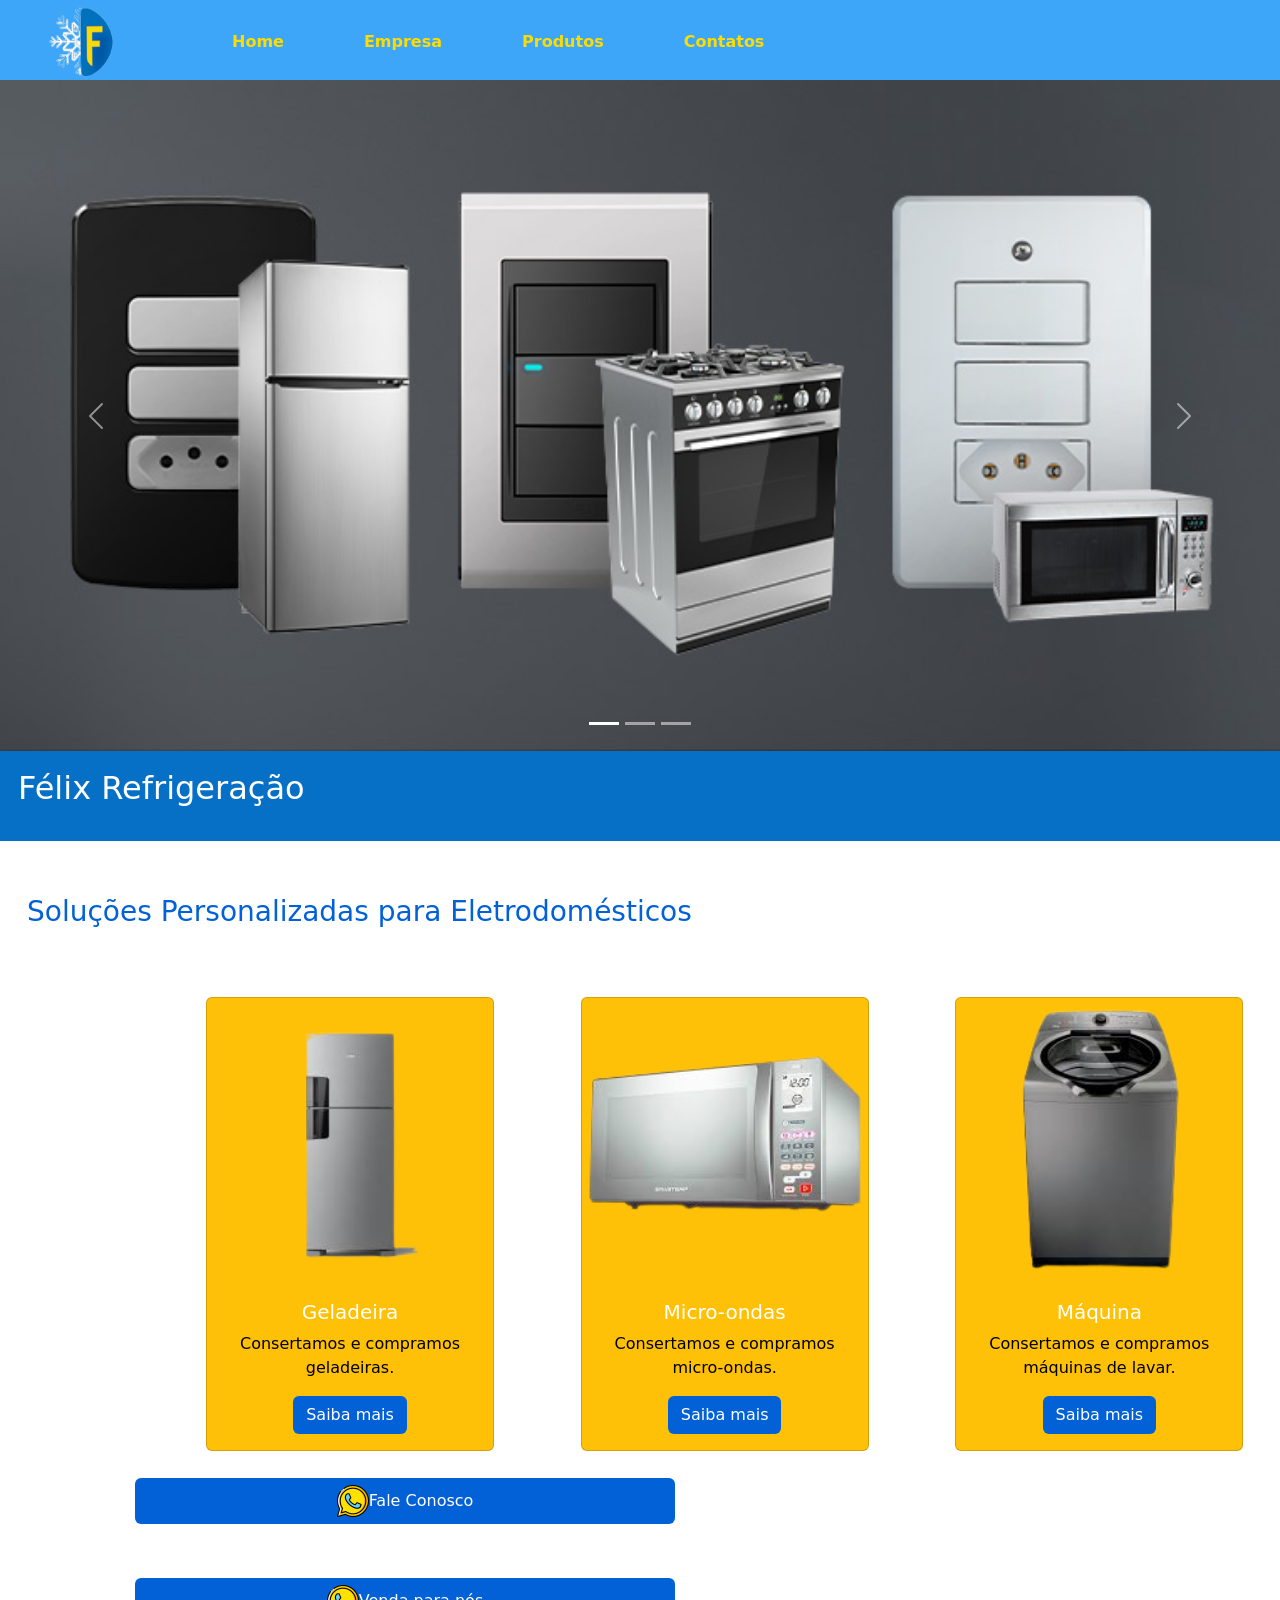
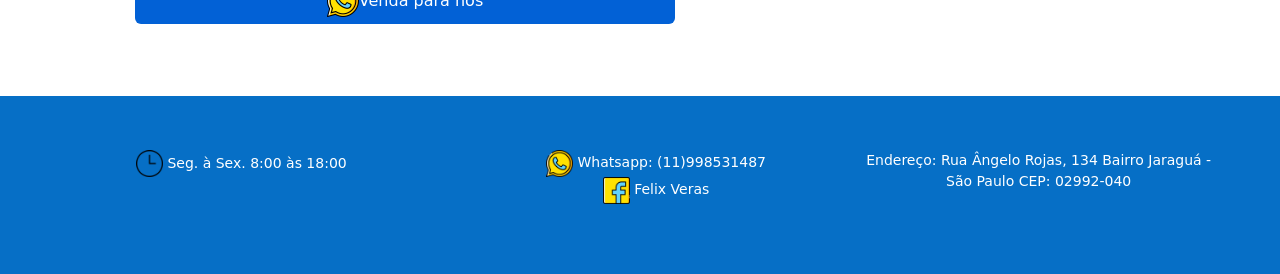
<file: HTML/index.html>
<!DOCTYPE html>
<html lang="pt-br">

<head>
    <meta charset="UTF-8">
    <meta http-equiv="X-UA-Compatible" content="IE=edge">
    <meta name="viewport" content="width=device-width, initial-scale=1.0">
    <title>Félix - Refrigeração</title>
    <!--Icone no titulo da guia da página-->
    <link rel="shortcut icon" href="/img/ApenasOLogo.png" type="image/x-icon">
    <!--Fim do icone no titulo da guia da página-->
    <!-- CSS only -->
    <link href="https://cdn.jsdelivr.net/npm/bootstrap@5.2.3/dist/css/bootstrap.min.css" rel="stylesheet"
        integrity="sha384-rbsA2VBKQhggwzxH7pPCaAqO46MgnOM80zW1RWuH61DGLwZJEdK2Kadq2F9CUG65" crossorigin="anonymous">
    <link rel="stylesheet" href="/CSS/estilo.css">
</head>

<body>
    <header>
        <nav>
            <a href="index.html"><img src="/img/ApenasOLogo.png" alt="Logo"></a>
            <ul>
                <li><a href="index.html">Home</a></li>
                <li><a href="empresa.html">Empresa</a></li>
                <li><a href="produtos.html">Produtos</a></li>
                <li><a href="contatos.html">Contatos</a></li>
            </ul>
        </nav>

    </header>
    <main>
        <section>
            <!-- Carousel -->
            <div id="demo" class="carousel slide" data-bs-ride="carousel">
                <!-- Indicators/dots -->
                <div class="carousel-indicators">
                    <button type="button" data-bs-target="#demo" data-bs-slide-to="0" class="active"></button>
                    <button type="button" data-bs-target="#demo" data-bs-slide-to="1"></button>
                    <button type="button" data-bs-target="#demo" data-bs-slide-to="2"></button>
                </div>
                <!-- The slideshow/carousel -->
                <div class="carousel-inner">
                    <div class="carousel-item active">
                        <img src="/img/eletros.jpg" alt="Eletrodomésticos" class="d-block w-100">
                    </div>
                    <div class="carousel-item">
                        <img src="/img/eletros.jpg" alt="Eletrodomésticos" class="d-block w-100">
                    </div>
                    <div class="carousel-item">
                        <img src="/img/eletros.jpg" alt="Eletrodomésticos" class="d-block w-100">
                    </div>
                </div>
                <!-- Left and right controls/icons -->
                <button class="carousel-control-prev" type="button" data-bs-target="#demo" data-bs-slide="prev">
                    <span class="carousel-control-prev-icon"></span>
                </button>
                <button class="carousel-control-next" type="button" data-bs-target="#demo" data-bs-slide="next">
                    <span class="carousel-control-next-icon"></span>
                </button>
            </div>
            <h2 class="subtitulo">Félix Refrigeração</h2>
        </section>
        <section>
            <h3 class="sub_titulo">Soluções Personalizadas para Eletrodomésticos</h3>
        </section>
        <section class="navega_menu container card_prod">
            <div class="row">
                <div class="row row-cols-1 row-cols-md-3 g-3">
                    <div class="col">
                        <div class="card bg-warning">
                            <img src="/img/geladeira.png" class="card-img-top" alt="Geladeira">
                            <div class="card-body">
                                <h5 class="card-title">Geladeira</h5>
                                <p class="card-text">Consertamos e compramos geladeiras.</p>
                                <a href="produtos.html" class="btn">Saiba mais</a>
                            </div>
                        </div>
                    </div>

                    <div class="col">
                        <div class="card bg-warning">
                            <img src="/img/micro-ondas.png" class="card-img-top" alt="Micro-ondas">
                            <div class="card-body">
                                <h5 class="card-title">Micro-ondas</h5>
                                <p class="card-text">Consertamos e compramos micro-ondas.</p>
                                <a href="produtos.html" class="btn">Saiba mais</a>
                            </div>
                        </div>
                    </div>
                    <div class="col">
                        <div class="card bg-warning">
                            <img src="/img/maquina.png" class="card-img-top" alt="Máquina">
                            <div class="card-body">
                                <h5 class="card-title">Máquina</h5>
                                <p class="card-text">Consertamos e compramos máquinas de lavar.</p>
                                <a href="produtos.html" class="btn">Saiba mais</a>
                            </div>
                        </div>
                    </div>
                </div>
            </div>
        </section>
        <section>
            <button type="button" class="btn btn-contato" data-bs-toggle="button"><img class="btnLogoWhats" src="/img/whatsapp.png" alt="Logo Whatsapp"><a href="contatos.html">Fale Conosco</a></button>
            <button type="button" class="btn btn-contato" data-bs-toggle="button"><img class="btnLogoWhats" src="/img/whatsapp.png" alt="Logo Whatsapp"><a href="contatos.html">Venda para nós</a></button>
        </section>
    </main>

    <footer class="rodape navega_menu sub">
        <small>
            <section class="row">
                <div class="col">
                    <p><img class="img_rodape" src="/img/relogio.png" alt="Horario"> Seg. à Sex. 8:00 às 18:00</p>
                </div>
                <div class="col">
                    <ul class="lista_rodape">
                        <li><a class="link_rodape" href="https://web.whatsapp.com/send?phone=5511998531487"><img
                                    class="img_rodape" src="/img/whatsapp.png" alt="Whatsapp"> Whatsapp:
                                (11)998531487</a></li>
                        <li><a class="link_rodape" href="https://www.facebook.com/felix.veras.587"><img
                                    class="img_rodape" src="/img/facebook.png" alt="Facebook"> Felix Veras</a></li>
                    </ul>
                </div>
                <div class="col">
                    <p>Endereço: Rua Ângelo Rojas, 134 Bairro Jaraguá - São Paulo CEP: 02992-040</p>
                </div>
            </section>
        </small>
    </footer>
    <!-- JavaScript Bundle with Popper -->
    <script src="https://cdn.jsdelivr.net/npm/bootstrap@5.2.3/dist/js/bootstrap.bundle.min.js"
        integrity="sha384-kenU1KFdBIe4zVF0s0G1M5b4hcpxyD9F7jL+jjXkk+Q2h455rYXK/7HAuoJl+0I4"
        crossorigin="anonymous"></script>
</body>
</html>
</file>
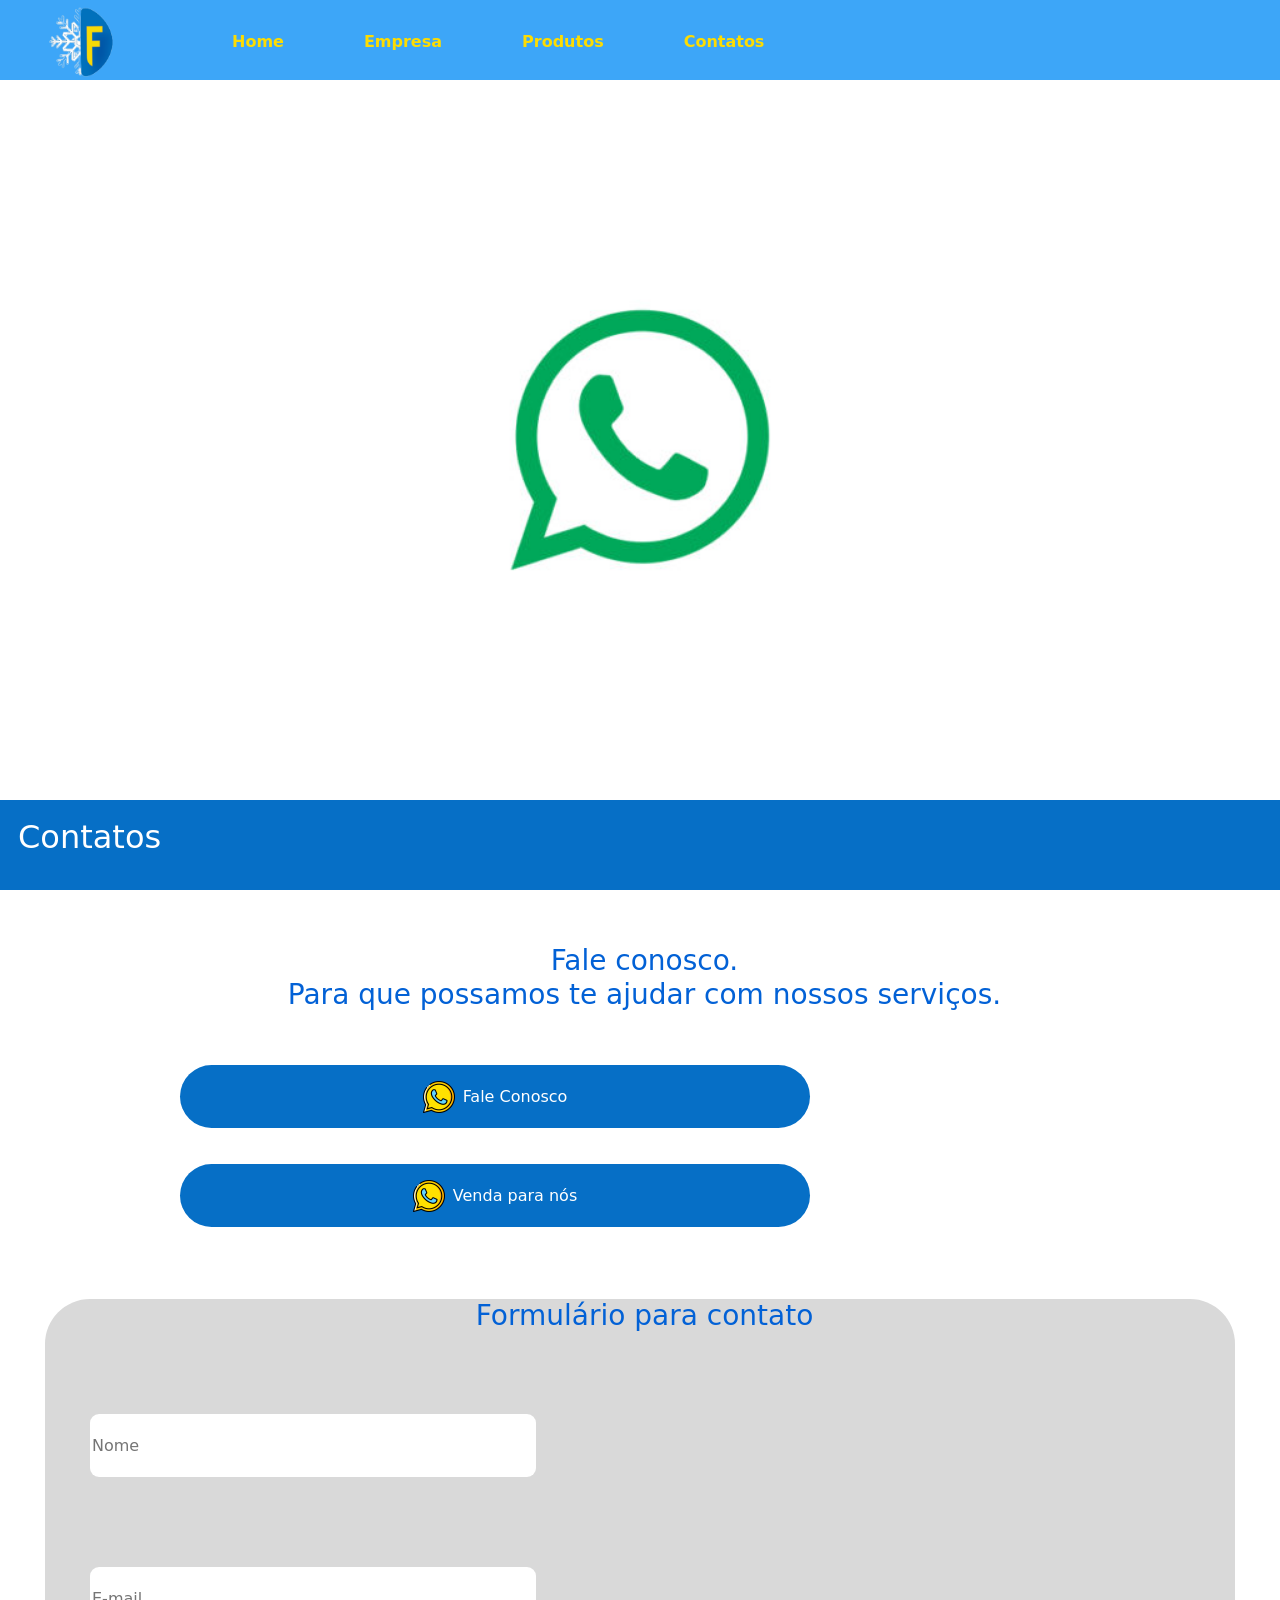
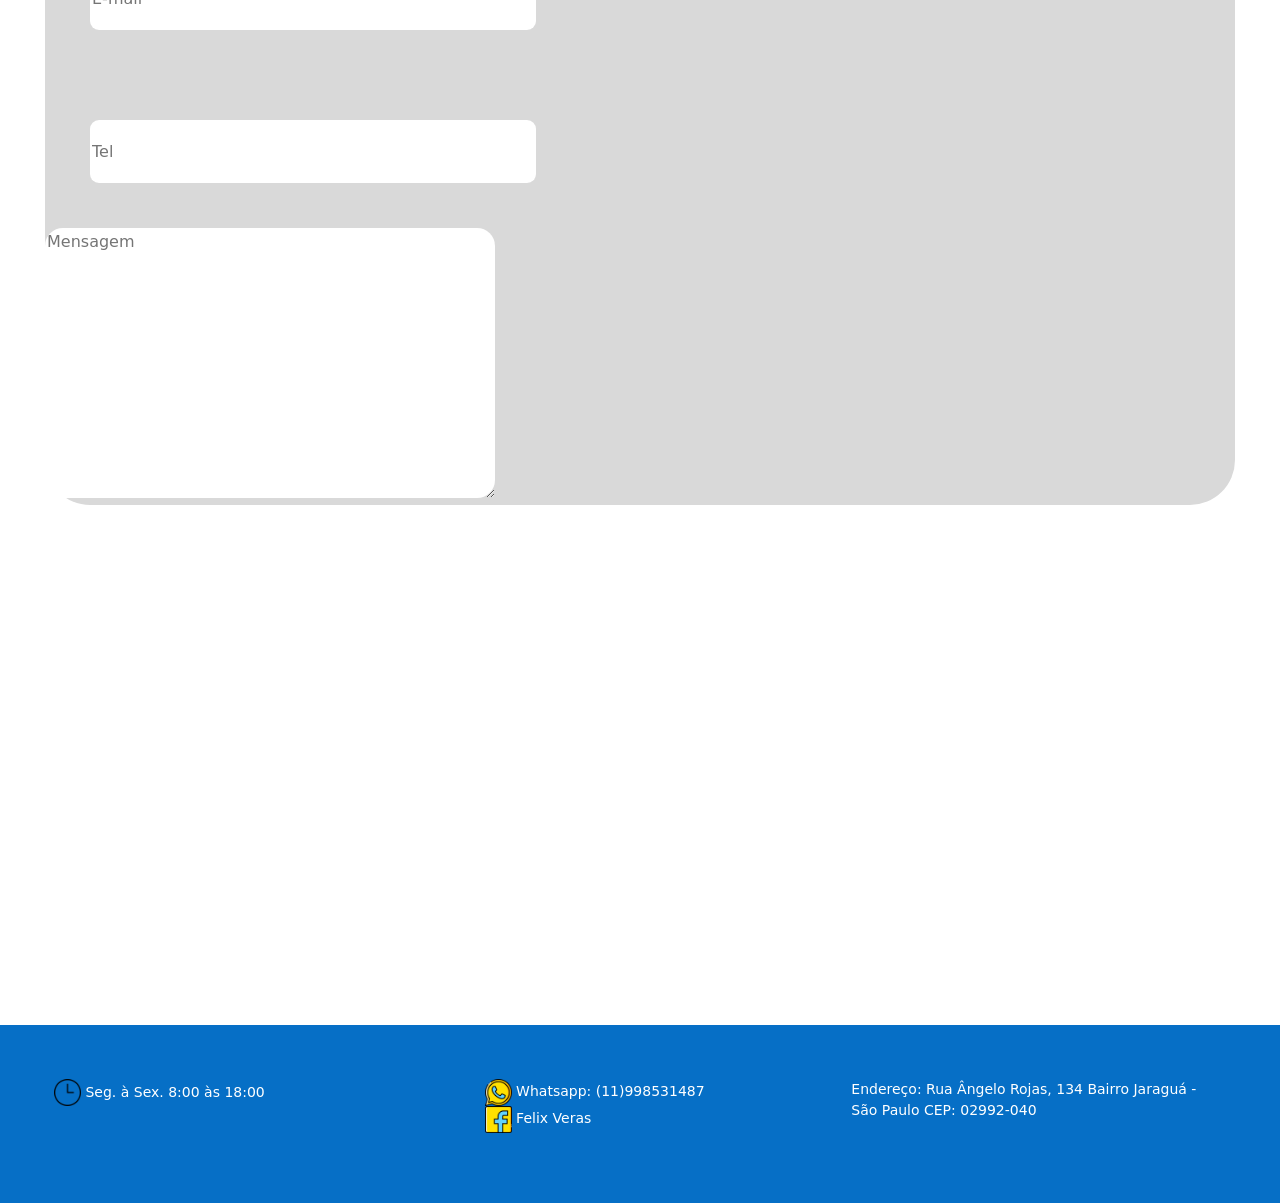
<file: HTML/contatos.html>
<!DOCTYPE html>
<html lang="pt-br">
    <head>
        <meta charset="UTF-8">
        <meta http-equiv="X-UA-Compatible" content="IE=edge">
        <meta name="viewport" content="width=device-width, initial-scale=1.0">
        <title> Contatos - Félix Refrigeração</title>
        <!--Icone no titulo da guia da página-->
        <link rel="shortcut icon" href="/img/ApenasOLogo.png" type="image/x-icon">
        <!--Fim do icone no titulo da guia da página-->
        <!-- CSS only -->
        <link href="https://cdn.jsdelivr.net/npm/bootstrap@5.2.3/dist/css/bootstrap.min.css" rel="stylesheet"
            integrity="sha384-rbsA2VBKQhggwzxH7pPCaAqO46MgnOM80zW1RWuH61DGLwZJEdK2Kadq2F9CUG65" crossorigin="anonymous">
        <link rel="stylesheet" href="/CSS/contatos.css">
    </head>
    <body>
        <header>
            <nav>
                <a href="index.html"><img src="/img/ApenasOLogo.png" alt="Logo"></a>
                <ul>
                    <li><a href="index.html">Home</a></li>
                    <li><a href="empresa.html">Empresa</a></li>
                    <li><a href="produtos.html">Produtos</a></li>
                    <li><a href="contatos.html">Contatos</a></li>
                </ul>
            </nav>
        </header>
        <main>
            <section>
                <!-- Carousel -->
                <div id="demo" class="carousel slide" data-bs-ride="carousel">
                    <!-- Indicators/dots -->
                    <div class="carousel-indicators">
                        <button type="button" data-bs-target="#demo" data-bs-slide-to="0" class="active"></button>
                        <button type="button" data-bs-target="#demo" data-bs-slide-to="1"></button>
                        <button type="button" data-bs-target="#demo" data-bs-slide-to="2"></button>
                    </div>
                    <!-- The slideshow/carousel -->
                    <div class="carousel-inner">
                        <div class="carousel-item active">
                            <img src="/img/whats.jpg" alt="Whatsapp" class="d-block w-100">
                        </div>
                        <div class="carousel-item">
                            <img src="/img/email.png" alt="E-mail" class="d-block w-100">
                        </div>
                        <div class="carousel-item">
                            <img src="/img/GPS.jpg" alt="Localização" class="d-block w-100">
                        </div>
                    </div>
                    <!-- Left and right controls/icons -->
                    <button class="carousel-control-prev" type="button" data-bs-target="#demo" data-bs-slide="prev">
                        <span class="carousel-control-prev-icon"></span>
                    </button>
                    <button class="carousel-control-next" type="button" data-bs-target="#demo" data-bs-slide="next">
                        <span class="carousel-control-next-icon"></span>
                    </button>
                </div>
                <h2 class="subtitulo">Contatos</h2>
            </section>
            <section>
                <h3 class="sub_titulo">Fale conosco. <br>
                    Para que possamos te ajudar com nossos serviços.</h3>
            </section>
            <section>
                <button type="button" class="Btn" data-bs-toggle="button"><img class="btnLogoWhats"
                        src="/img/whatsapp.png" alt="Logo Whatsapp">Fale Conosco</button>
                <button type="button" class="Btn" data-bs-toggle="button"><img class="btnLogoWhats"
                        src="/img/whatsapp.png" alt="Logo Whatsapp">Venda para nós</button>
            </section>
            <section>
                <fieldset>
                    <form method="post" action="#" class="formulario">
                        <h3 class="sub_titulo">Formulário para contato</h3>
                        <div class="area_mens">
                            <input class="obj_form" type="text" id="nome" placeholder="Nome" required>
                            <input class="obj_form" type="email" id="email" placeholder="E-mail" required>
                            <input class="obj_form" type="tel" id="telefone" placeholder="Tel">
                        </div>
                        <div class="area_mens">
                            <textarea class="mensa" cols="30" rows="10" placeholder="Mensagem"></textarea>
                        </div>
                    </form>
                </fieldset>
            </section>
            <!--Inicio do mapa de localização -->
            <div class="container">
                <div class="row">
                    <div class="col-md-12">
                        <iframe class="local" src="https://www.google.com/maps/embed?pb=!1m18!1m12!1m3!1d3660.333627380003!2d-46.731845285386704!3d-23.448427263315697!2m3!1f0!2f0!3f0!3m2!1i1024!2i768!4f13.1!3m3!1m2!1s0x94cefbeabf4e7bab%3A0x608f3576929b5436!2sR.%20%C3%82ngelo%20Rojas%2C%20134%20-%20Parque%20Pan%20Americano%2C%20S%C3%A3o%20Paulo%20-%20SP%2C%2002992-040!5e0!3m2!1spt-BR!2sbr!4v1667242948621!5m2!1spt-BR!2sbr" width="1100" height="450" style="border:0;" allowfullscreen="" loading="lazy" referrerpolicy="no-referrer-when-downgrade"></iframe>
                    </div>
                </div>
            </div>
            
            <!--Fim do mapa de localização -->
        </main>
        <footer class="rodape navega_menu sub">
            <small>
                <section class="row">
                    <div class="col">
                        <p><img class="img_rodape" src="/img/relogio.png" alt="Horario"> Seg. à Sex. 8:00 às 18:00</p>
                    </div>
                    <div class="col">
                        <ul class="lista_rodape">
                            <li><a class="link_rodape" href="https://web.whatsapp.com/send?phone=5511998531487"><img class="img_rodape" src="/img/whatsapp.png" alt="Whatsapp"> Whatsapp: (11)998531487</a></li>
                            <li><a class="link_rodape" href="https://www.facebook.com/felix.veras.587"><img class="img_rodape" src="/img/facebook.png" alt="Facebook"> Felix Veras</a></li>
                        </ul>
                    </div>
                    <div class="col">
                        <p>Endereço: Rua Ângelo Rojas, 134 Bairro Jaraguá - São Paulo CEP: 02992-040</p>
                    </div>
                </section>
            </small>
        </footer>
        <!-- JavaScript Bundle with Popper -->
        <script src="https://cdn.jsdelivr.net/npm/bootstrap@5.2.3/dist/js/bootstrap.bundle.min.js"
            integrity="sha384-kenU1KFdBIe4zVF0s0G1M5b4hcpxyD9F7jL+jjXkk+Q2h455rYXK/7HAuoJl+0I4"
            crossorigin="anonymous"></script>
    </body>
</html>
</file>
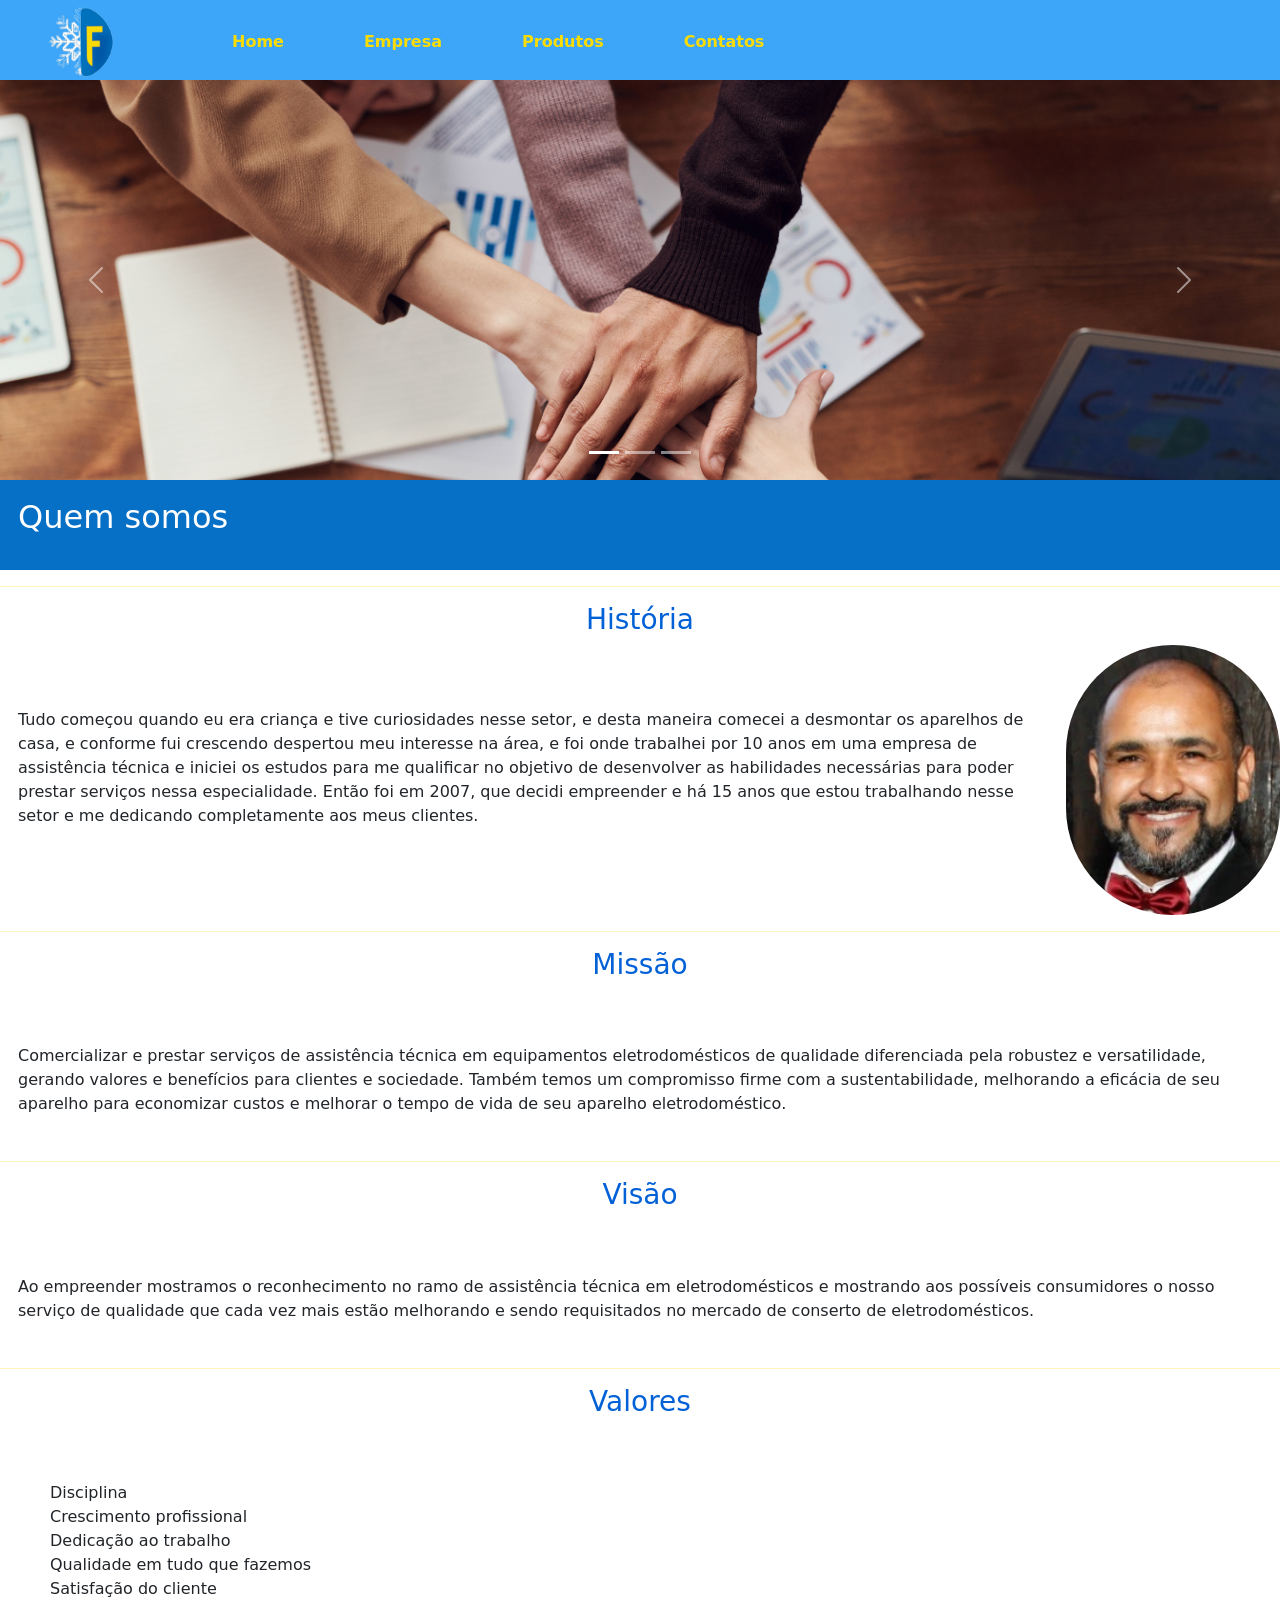
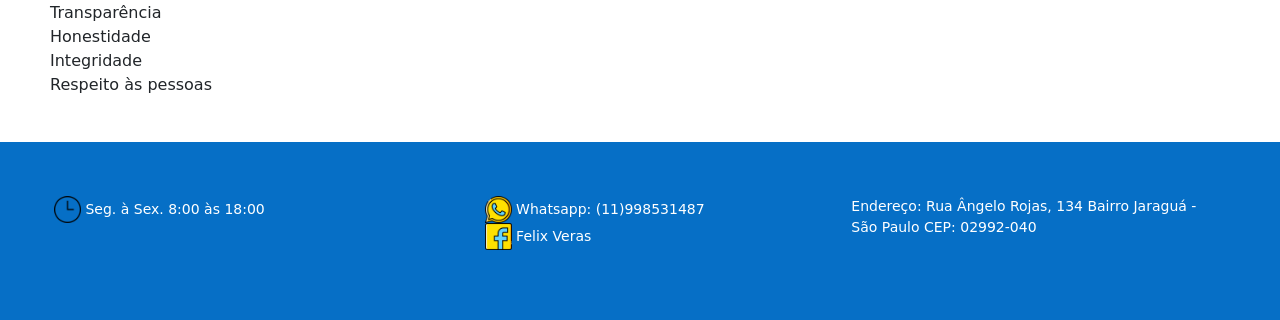
<file: HTML/empresa.html>
<!DOCTYPE html>
<html lang="pt-br">
    <head>
        <meta charset="UTF-8">
        <meta http-equiv="X-UA-Compatible" content="IE=edge">
        <meta name="viewport" content="width=device-width, initial-scale=1.0">
        <title> Sobre nós - Félix Refrigeração</title>
        <!--Icone no titulo da guia da página-->
        <link rel="shortcut icon" href="/img/ApenasOLogo.png" type="image/x-icon">
        <!--Fim do icone no titulo da guia da página-->
        <!-- CSS only -->
        <link href="https://cdn.jsdelivr.net/npm/bootstrap@5.2.3/dist/css/bootstrap.min.css" rel="stylesheet"
            integrity="sha384-rbsA2VBKQhggwzxH7pPCaAqO46MgnOM80zW1RWuH61DGLwZJEdK2Kadq2F9CUG65" crossorigin="anonymous">
        <link rel="stylesheet" href="/CSS/empresa.css">
    </head>
    <body>
        <header>
            <nav>
                <a href="index.html"><img src="/img/ApenasOLogo.png" alt="Logo"></a>
                <ul>
                    <li><a href="index.html">Home</a></li>
                    <li><a href="empresa.html">Empresa</a></li>
                    <li><a href="produtos.html">Produtos</a></li>
                    <li><a href="contatos.html">Contatos</a></li>
                </ul>
            </nav>
        </header>
        <main>
            <section>
                <!-- Carousel -->
                <div id="demo" class="carousel slide" data-bs-ride="carousel">
                    <!-- Indicators/dots -->
                    <div class="carousel-indicators">
                        <button type="button" data-bs-target="#demo" data-bs-slide-to="0" class="active"></button>
                        <button type="button" data-bs-target="#demo" data-bs-slide-to="1"></button>
                        <button type="button" data-bs-target="#demo" data-bs-slide-to="2"></button>
                    </div>
                    <!-- The slideshow/carousel -->
                    <div class="carousel-inner">
                        <div class="carousel-item active">
                            <img src="/img/equipe.png" alt="Eletrodomésticos" class="d-block w-100">
                        </div>
                        <div class="carousel-item">
                            <img src="/img/equipe.png" alt="Eletrodomésticos" class="d-block w-100">
                        </div>
                        <div class="carousel-item">
                            <img src="/img/equipe.png" alt="Eletrodomésticos" class="d-block w-100">
                        </div>
                    </div>
                    <!-- Left and right controls/icons -->
                    <button class="carousel-control-prev" type="button" data-bs-target="#demo" data-bs-slide="prev">
                        <span class="carousel-control-prev-icon"></span>
                    </button>
                    <button class="carousel-control-next" type="button" data-bs-target="#demo" data-bs-slide="next">
                        <span class="carousel-control-next-icon"></span>
                    </button>
                </div>
                <h2 class="subtitulo">Quem somos</h2>
            </section>
            <section class="historia">
                <hr class="linha">
                <h3 class="titulos">História</h3>
                <div class="texto">
                    <p class="paragrafo">Tudo começou quando eu era criança e tive curiosidades nesse setor, e desta maneira comecei a desmontar os aparelhos de casa, e conforme fui crescendo despertou meu interesse na área, e foi onde trabalhei por 10 anos em uma empresa de assistência técnica e iniciei os estudos para me qualificar no objetivo de desenvolver as habilidades necessárias para poder prestar serviços nessa especialidade. Então foi em 2007, que decidi empreender e há 15 anos que estou trabalhando nesse setor e me dedicando completamente aos meus clientes.</p>
                    <img class="felix" src="/img/felix.png" alt="Félix">
                </div>
            </section>
            <section>
                <hr class="linha">
                <h3 class="titulos">Missão</h3>
                <p class="paragrafo">Comercializar e prestar serviços de assistência técnica em equipamentos eletrodomésticos de qualidade diferenciada pela robustez e versatilidade, gerando valores e benefícios para clientes e sociedade. Também temos um compromisso firme com a sustentabilidade, melhorando a eficácia de seu aparelho para economizar custos e melhorar o tempo de vida de seu aparelho eletrodoméstico.</p>
            </section>
            <section>
                <hr class="linha">
                <h3 class="titulos">Visão</h3>
                <p class="paragrafo">Ao empreender mostramos o reconhecimento no ramo de assistência técnica em eletrodomésticos e mostrando aos possíveis consumidores o nosso serviço de qualidade que cada vez mais estão melhorando e sendo requisitados no mercado de conserto de eletrodomésticos.</p>
            </section>
            <section>
                <hr class="linha">
                <h3 class="titulos">Valores</h3>
                <ul class="paragrafo lista">
                    <li>Disciplina</li>
                    <li>Crescimento profissional</li>
                    <li>Dedicação ao trabalho</li>
                    <li>Qualidade em tudo que fazemos</li>
                    <li>Satisfação do cliente</li> 
                    <li>Transparência</li>
                    <li>Honestidade</li> 
                    <li>Integridade</li>
                    <li>Respeito às pessoas</li>
                </ul>
            </section>
        </main>

        <footer class="rodape navega_menu sub">
            <small>
                <section class="row">
                    <div class="col">
                        <p><img class="img_rodape" src="/img/relogio.png" alt="Horario"> Seg. à Sex. 8:00 às 18:00</p>
                    </div>
                    <div class="col">
                        <ul class="lista_rodape">
                            <li><a class="link_rodape" href="https://web.whatsapp.com/send?phone=5511998531487"><img class="img_rodape" src="/img/whatsapp.png" alt="Whatsapp"> Whatsapp: (11)998531487</a></li>
                            <li><a class="link_rodape" href="https://www.facebook.com/felix.veras.587"><img class="img_rodape" src="/img/facebook.png" alt="Facebook"> Felix Veras</a></li>
                        </ul>
                    </div>
                    <div class="col">
                        <p>Endereço: Rua Ângelo Rojas, 134 Bairro Jaraguá - São Paulo CEP: 02992-040</p>
                    </div>
                </section>
            </small>
        </footer>
        <!-- JavaScript Bundle with Popper -->
    <script src="https://cdn.jsdelivr.net/npm/bootstrap@5.2.3/dist/js/bootstrap.bundle.min.js"
    integrity="sha384-kenU1KFdBIe4zVF0s0G1M5b4hcpxyD9F7jL+jjXkk+Q2h455rYXK/7HAuoJl+0I4"
    crossorigin="anonymous"></script>
    </body>
</html>
</file>
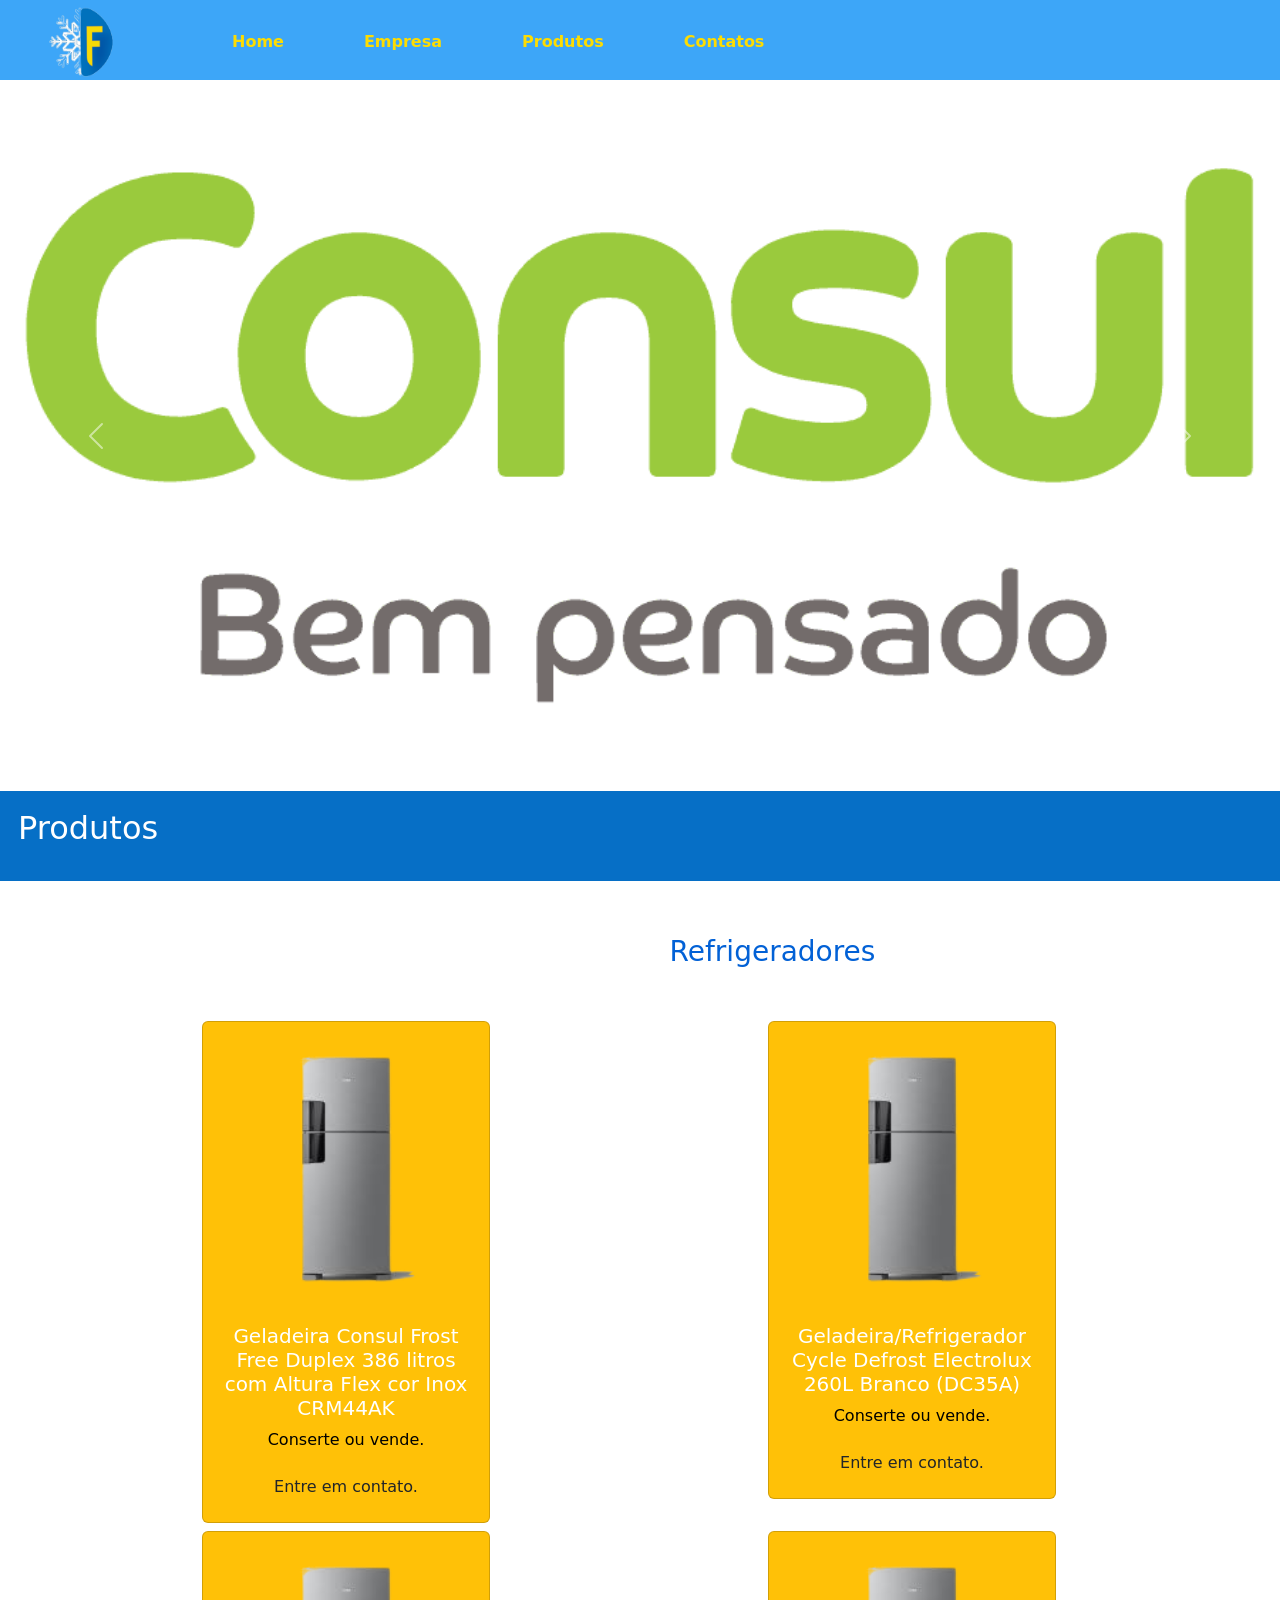
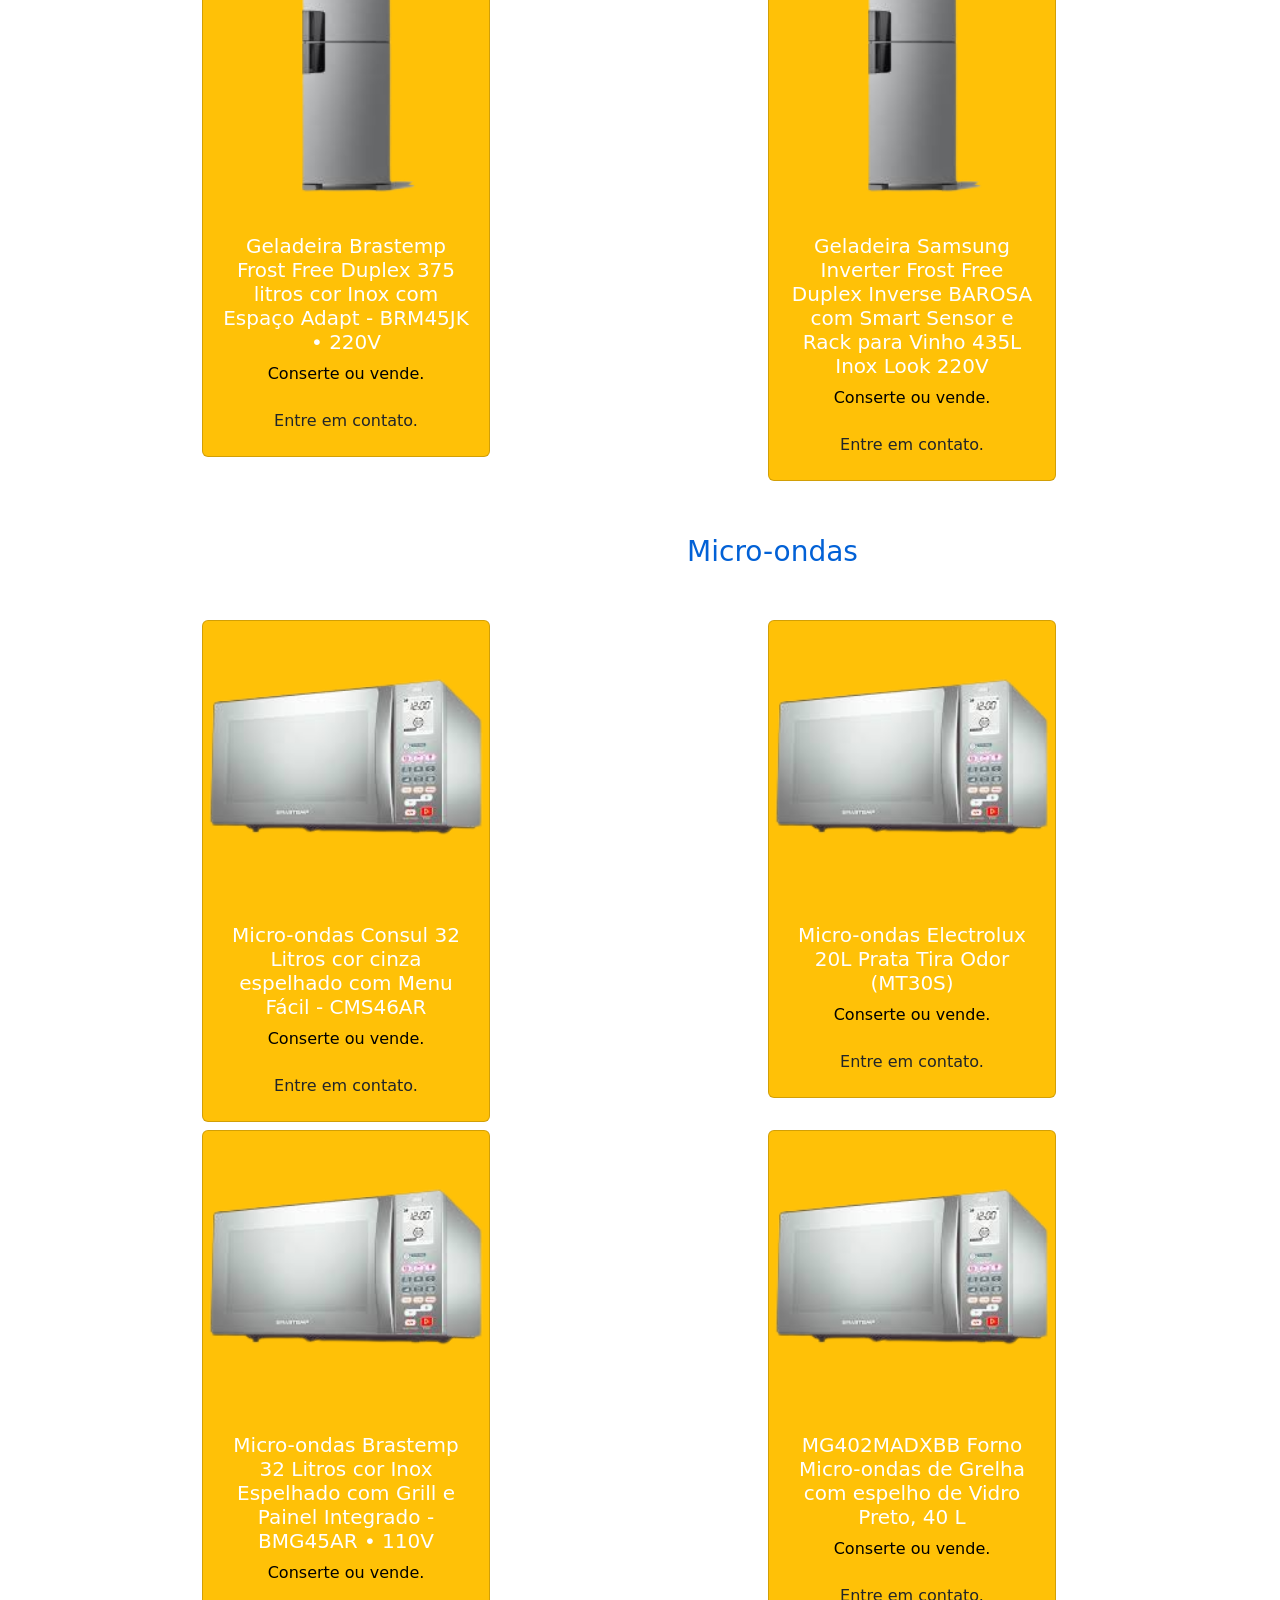
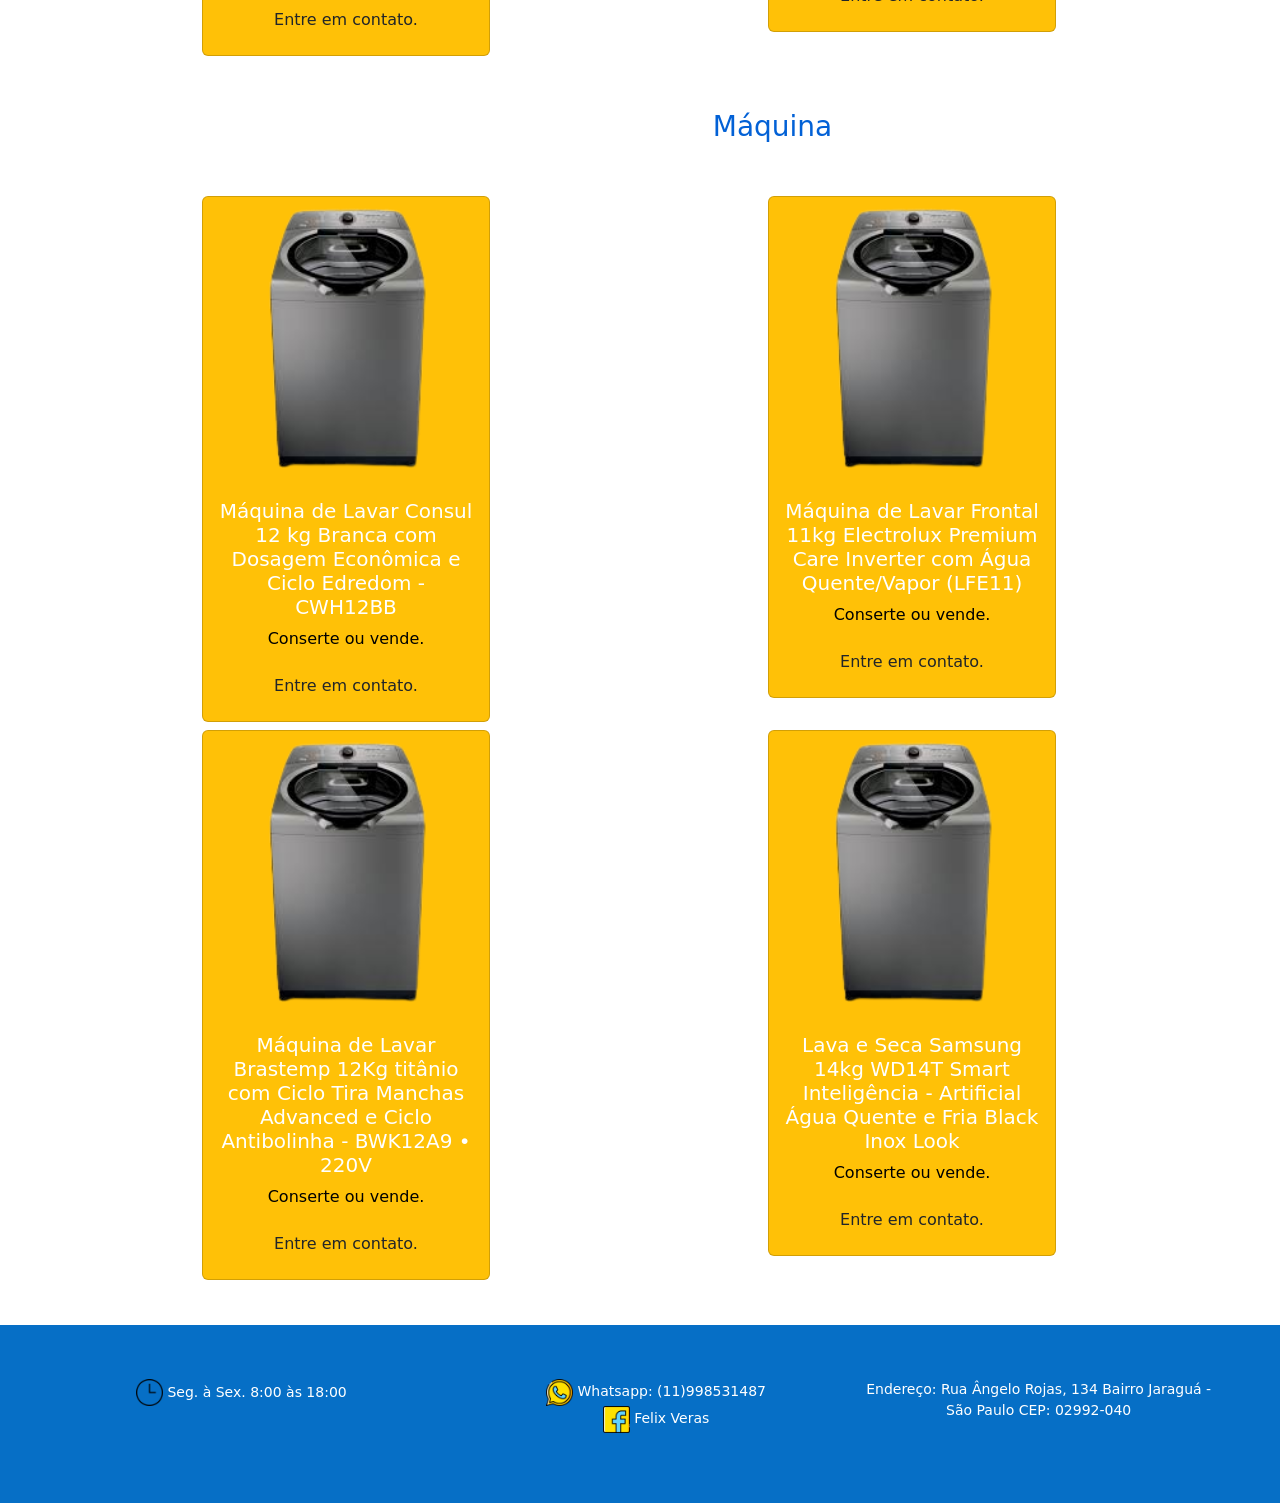
<file: HTML/produtos.html>
<!DOCTYPE html>
<html lang="pt-br">

<head>
    <meta charset="UTF-8">
    <meta http-equiv="X-UA-Compatible" content="IE=edge">
    <meta name="viewport" content="width=device-width, initial-scale=1.0">
    <title> Produtos/ Serviços - Félix Refrigeração</title>
    <!--Icone no titulo da guia da página-->
    <link rel="shortcut icon" href="/img/ApenasOLogo.png" type="image/x-icon">
    <!--Fim do icone no titulo da guia da página-->
    <!-- CSS only -->
    <link href="https://cdn.jsdelivr.net/npm/bootstrap@5.2.3/dist/css/bootstrap.min.css" rel="stylesheet"
        integrity="sha384-rbsA2VBKQhggwzxH7pPCaAqO46MgnOM80zW1RWuH61DGLwZJEdK2Kadq2F9CUG65" crossorigin="anonymous">
    <link rel="stylesheet" href="/CSS/produto.css">
</head>

<body>
    <header>
        <nav>
            <a href="index.html"><img src="/img/ApenasOLogo.png" alt="Logo"></a>
            <ul>
                <li><a href="index.html">Home</a></li>
                <li><a href="empresa.html">Empresa</a></li>
                <li><a href="produtos.html">Produtos</a></li>
                <li><a href="contatos.html">Contatos</a></li>
            </ul>
        </nav>
    </header>
    <main>
        <section>
            <!-- Carousel -->
            <div id="demo" class="carousel slide" data-bs-ride="carousel">
                <!-- Indicators/dots -->
                <div class="carousel-indicators">
                    <button type="button" data-bs-target="#demo" data-bs-slide-to="0" class="active"></button>
                    <button type="button" data-bs-target="#demo" data-bs-slide-to="1"></button>
                    <button type="button" data-bs-target="#demo" data-bs-slide-to="2"></button>
                    <button type="button" data-bs-target="#demo" data-bs-slide-to="3"></button>
                </div>
                <!-- The slideshow/carousel -->
                <div class="carousel-inner">
                    <div class="carousel-item active">
                        <img src="/img/consul.png" alt="Consul" class="d-block w-100">
                    </div>
                    <div class="carousel-item">
                        <img src="/img/electrolux.png" alt="Electrolux" class="d-block w-100">
                    </div>
                    <div class="carousel-item">
                        <img src="/img/brastemp.png" alt="Brastemp" class="d-block w-100">
                    </div>
                    <div class="carousel-item">
                        <img src="/img/samsung.png" alt="Samsung" class="d-block w-100">
                    </div>
                </div>
                <!-- Left and right controls/icons -->
                <button class="carousel-control-prev" type="button" data-bs-target="#demo" data-bs-slide="prev">
                    <span class="carousel-control-prev-icon"></span>
                </button>
                <button class="carousel-control-next" type="button" data-bs-target="#demo" data-bs-slide="next">
                    <span class="carousel-control-next-icon"></span>
                </button>
            </div>
            <h2 class="subtitulo">Produtos</h2>
        </section> 
        <!--Geladeira-->
        <section class="navega_menu container card_prod">
            <h3 class="sub_titulo">Refrigeradores</h3>
            <div class="row">
                <div class="row row-cols-1 row-cols-md-2 g-2">
                    <div class="col">
                        <div class="card bg-warning">
                            <img src="/img/geladeira.png" class="card-img-top" alt="Geladeira">
                            <div class="card-body">
                                <h5 class="card-title">Geladeira Consul Frost Free Duplex 386 litros com Altura Flex cor  Inox  CRM44AK</h5>
                                <p class="card-text">Conserte ou vende.</p>
                                <a href="contatos.html" class="btn">Entre em contato.</a>
                            </div>
                        </div>
                    </div>
                    <div class="col">
                        <div class="card bg-warning">
                            <img src="/img/geladeira.png" class="card-img-top" alt="Geladeira">
                            <div class="card-body">
                                <h5 class="card-title">Geladeira/Refrigerador Cycle Defrost Electrolux 260L Branco (DC35A)</h5>
                                <p class="card-text">Conserte ou vende.</p>
                                <a href="contatos.html" class="btn">Entre em contato.</a>
                            </div>
                        </div>
                    </div>
                    <div class="col">
                        <div class="card bg-warning">
                            <img src="/img/geladeira.png" class="card-img-top" alt="Geladeira">
                            <div class="card-body">
                                <h5 class="card-title">Geladeira Brastemp Frost Free Duplex 375 litros cor Inox com Espaço Adapt - BRM45JK • 220V</h5>
                                <p class="card-text">Conserte ou vende.</p>
                                <a href="contatos.html" class="btn">Entre em contato.</a>
                            </div>
                        </div>
                    </div>
                    <div class="col">
                        <div class="card bg-warning">
                            <img src="/img/geladeira.png" class="card-img-top" alt="Geladeira">
                            <div class="card-body">
                                <h5 class="card-title">Geladeira Samsung Inverter Frost Free Duplex Inverse BAROSA com Smart Sensor e Rack para Vinho 435L Inox Look 220V</h5>
                                <p class="card-text">Conserte ou vende.</p>
                                <a href="contatos.html" class="btn">Entre em contato.</a>
                            </div>
                        </div>
                    </div>
                </div>
            </div>
        </section>
        <!--Micro-ondas-->
        <section class="navega_menu container card_prod">
            <h3 class="sub_titulo">Micro-ondas</h3>
            <div class="row">
                <div class="row row-cols-1 row-cols-md-2 g-2">
                    <div class="col">
                        <div class="card bg-warning">
                            <img src="/img/micro-ondas.png" class="card-img-top" alt="Micro-ondas">
                            <div class="card-body">
                                <h5 class="card-title">Micro-ondas Consul 32 Litros cor cinza espelhado com Menu Fácil - CMS46AR</h5>
                                <p class="card-text">Conserte ou vende.</p>
                                <a href="contatos.html" class="btn">Entre em contato.</a>
                            </div>
                        </div>
                    </div>
                    <div class="col">
                        <div class="card bg-warning">
                            <img src="/img/micro-ondas.png" class="card-img-top" alt="Micro-ondas">
                            <div class="card-body">
                                <h5 class="card-title">Micro-ondas Electrolux 20L Prata Tira Odor (MT30S)</h5>
                                <p class="card-text">Conserte ou vende.</p>
                                <a href="contatos.html" class="btn">Entre em contato.</a>
                            </div>
                        </div>
                    </div>
                    <div class="col">
                        <div class="card bg-warning">
                            <img src="/img/micro-ondas.png" class="card-img-top" alt="Micro-ondas">
                            <div class="card-body">
                                <h5 class="card-title">Micro-ondas Brastemp 32 Litros cor Inox Espelhado com Grill e Painel Integrado - BMG45AR • 110V</h5>
                                <p class="card-text">Conserte ou vende.</p>
                                <a href="contatos.html" class="btn">Entre em contato.</a>
                            </div>
                        </div>
                    </div>
                    <div class="col">
                        <div class="card bg-warning">
                            <img src="/img/micro-ondas.png" class="card-img-top" alt="Micro-ondas">
                            <div class="card-body">
                                <h5 class="card-title">MG402MADXBB Forno Micro-ondas de Grelha com espelho de Vidro Preto, 40 L</h5>
                                <p class="card-text">Conserte ou vende.</p>
                                <a href="contatos.html" class="btn">Entre em contato.</a>
                            </div>
                        </div>
                    </div>
                </div>
            </div>
        </section>
        <!--Máquina-->
        <section class="navega_menu container card_prod">
            <h3 class="sub_titulo">Máquina</h3>
            <div class="row">
                <div class="row row-cols-1 row-cols-md-2 g-2">
                    <div class="col">
                        <div class="card bg-warning">
                            <img src="/img/maquina.png" class="card-img-top" alt="Máquina">
                            <div class="card-body">
                                <h5 class="card-title">Máquina de Lavar Consul 12 kg Branca com Dosagem Econômica e Ciclo Edredom - CWH12BB</h5>
                                <p class="card-text">Conserte ou vende.</p>
                                <a href="contatos.html" class="btn">Entre em contato.</a>
                            </div>
                        </div>
                    </div>
                    <div class="col">
                        <div class="card bg-warning">
                            <img src="/img/maquina.png" class="card-img-top" alt="Máquina">
                            <div class="card-body">
                                <h5 class="card-title">Máquina de Lavar Frontal 11kg Electrolux Premium Care Inverter com Água Quente/Vapor (LFE11)</h5>
                                <p class="card-text">Conserte ou vende.</p>
                                <a href="contatos.html" class="btn">Entre em contato.</a>
                            </div>
                        </div>
                    </div>
                    <div class="col">
                        <div class="card bg-warning">
                            <img src="/img/maquina.png" class="card-img-top" alt="Máquina">
                            <div class="card-body">
                                <h5 class="card-title">Máquina de Lavar Brastemp 12Kg titânio com Ciclo Tira Manchas Advanced e Ciclo Antibolinha - BWK12A9 • 220V</h5>
                                <p class="card-text">Conserte ou vende.</p>
                                <a href="contatos.html" class="btn">Entre em contato.</a>
                            </div>
                        </div>
                    </div>
                    <div class="col">
                        <div class="card bg-warning">
                            <img src="/img/maquina.png" class="card-img-top" alt="Máquina">
                            <div class="card-body">
                                <h5 class="card-title">Lava e Seca Samsung 14kg WD14T Smart Inteligência - Artificial Água Quente e Fria Black Inox Look</h5>
                                <p class="card-text">Conserte ou vende.</p>
                                <a href="contatos.html" class="btn">Entre em contato.</a>
                            </div>
                        </div>
                    </div>
                </div>
            </div>
        </section>
    </main>

    <footer class="rodape navega_menu sub">
        <small>
            <section class="row">
                <div class="col">
                    <p><img class="img_rodape" src="/img/relogio.png" alt="Horario"> Seg. à Sex. 8:00 às 18:00</p>
                </div>
                <div class="col">
                    <ul class="lista_rodape">
                        <li><a class="link_rodape" href="https://web.whatsapp.com/send?phone=5511998531487"><img class="img_rodape" src="/img/whatsapp.png" alt="Whatsapp"> Whatsapp: (11)998531487</a></li>
                        <li><a class="link_rodape" href="https://www.facebook.com/felix.veras.587"><img
                                    class="img_rodape" src="/img/facebook.png" alt="Facebook"> Felix Veras</a></li>
                    </ul>
                </div>
                <div class="col">
                    <p>Endereço: Rua Ângelo Rojas, 134 Bairro Jaraguá - São Paulo CEP: 02992-040</p>
                </div>
            </section>
        </small>
    </footer>
    <!-- JavaScript Bundle with Popper -->
    <script src="https://cdn.jsdelivr.net/npm/bootstrap@5.2.3/dist/js/bootstrap.bundle.min.js"
    integrity="sha384-kenU1KFdBIe4zVF0s0G1M5b4hcpxyD9F7jL+jjXkk+Q2h455rYXK/7HAuoJl+0I4"
    crossorigin="anonymous"></script>
</body>

</html>
</file>
<file: CSS/estilo.css>
@charset "UTF-8";

body {
    margin: 0;
    padding: 0;
    background-color: white;
}

nav {
    width: 100%;
    display: flex;
    position: relative;
    background-color: #3da6f8;
}

nav a {
    color: #fddc02;
    margin: auto 20px auto 40px;
    text-decoration: none;
    font-weight: bold;
}

nav a:hover {
    color: #066fc6;
}

nav a img {
    width: 80px;
    height: 80px;
}

nav li {
    float: left;
    list-style: none;
    margin-left: 20px;
    margin-top: 30px;
}

.subtitulo {
    background-color: #066fc6;
    color: white;
    width: 1000vh;
    height: 10vh;
    padding: 2vh;
}

.sub_titulo{
    margin: 6vh 2vh 4vh 3vh;
    color: #0261d6;
}

.navega_menu {
    text-align: center;
}

.card{
    width: 18rem;
    color: white;
}

.card-title{
    text-align: center;
}

.card_prod {
    margin-left: 22vh;
}

.card-text{
    color: black;
}

.btn{
    background-color: #0261d6;
    color: white;
}

.btn:hover{
    background-color: #3da6f8;
    color: black;
}

.btn-contato{
    margin: 3vh 15vh 3vh 15vh;
    width: 60vh;
}

section button a {
    text-decoration: none;
    color: white;
}

section button a:hover{
    color: black;
}

.btnLogoWhats {
    width: 2rem;
}

.rodape{
    margin: 5vh 0 0 0;
}

.lista_rodape {
    list-style: none;
}

.link_rodape {
    text-decoration: none;
    color: white;
}

.link_rodape:hover{
    color: black;
}

.img_rodape {
    width: 3vh;
    height: 3vh;
}

.sub{
    background-color: #066fc6;
    color: white;
    padding: 6vh;
}
</file>
<file: CSS/contatos.css>
@charset "UTF-8";

body {
    margin: 0;
    padding: 0;
    background-color: white;
}

nav {
    width: 100%;
    display: flex;
    position: relative;
    background-color: #3da6f8;
}

nav a {
    color: #fddc02;
    margin: auto 20px auto 40px;
    text-decoration: none;
    font-weight: bold;
}

nav a:hover {
    color: #066fc6;
}

nav a img {
    width: 80px;
    height: 80px;
}

nav li {
    float: left;
    list-style: none;
    margin-left: 20px;
    margin-top: 30px;
}

.subtitulo {
    background-color: #066fc6;
    color: white;
    width: 1000vh;
    height: 10vh;
    padding: 2vh;
}

.sub_titulo{
    margin: 6vh 2vh 4vh 3vh;
    color: #0261d6;
    text-align: center;
}

.btnLogoWhats {
    width: 2rem; 
    margin-right: 0.5rem;
}

.Btn{
    background-color: #066fc6;
    border: none ;
    border-radius: 5vh;
    width: 70vh;
    height: 7vh;
    margin: 2vh 2vh 2vh 20vh;
    color: white;
}

.formulario {
    background-color: #d9d9d9;
    margin: 2vh 5vh 2vh 5vh;
    border-radius: 5vh;
}

.obj_form{
    margin: 5vh;
    border-radius: 1vh;
    border: none;
    width: 50%;
    height: 7vh;
}

.area_mens{
    display: inline-block;
}

.mensa{
    align-items: center;
    border: none;
    border-radius: 2vh;
    width: 50vh;
    height: 30vh;
}

.rodape{
    margin: 5vh 0 0 0;
}

.lista_rodape {
    list-style: none;
}

.link_rodape {
    text-decoration: none;
    color: white;
}

.link_rodape:hover{
    color: black;
}

.img_rodape {
    width: 3vh;
    height: 3vh;
}

.sub{
    background-color: #066fc6;
    color: white;
    padding: 6vh;
}
</file>
<file: CSS/empresa.css>
@charset "UTF-8";

body {
    margin: 0;
    padding: 0;
    background-color: white;
}

nav {
    width: 100%;
    display: flex;
    position: relative;
    background-color: #3da6f8;
}

nav a {
    color: #fddc02;
    margin: auto 20px auto 40px;
    text-decoration: none;
    font-weight: bold;
}

nav a:hover {
    color: #066fc6;
}

nav a img {
    width: 80px;
    height: 80px;
}

nav li {
    float: left;
    list-style: none;
    margin-left: 20px;
    margin-top: 30px;
}

.linha {
    color: #fddc02;
    width: 100%;
    height: 1px;
}

.titulos{
    color: #0261d6;
    text-align: center;
}

.texto{
    display: flex;
}

.paragrafo{
    margin: 7vh 2vh 5vh 2vh;
    text-align: start;
}

.felix {
    height: 30vh;
    border-radius: 30vh;
    align-items: center;
}

.lista {
    list-style: none;
}

.subtitulo {
    background-color: #066fc6;
    color: white;
    width: 1000vh;
    height: 10vh;
    padding: 2vh;
}

.rodape{
    margin: 5vh 0 0 0;
}

.lista_rodape {
    list-style: none;
}

.link_rodape {
    text-decoration: none;
    color: white;
}

.link_rodape:hover{
    color: black;
}

.img_rodape {
    width: 3vh;
    height: 3vh;
}

.sub{
    background-color: #066fc6;
    color: white;
    padding: 6vh;
}
</file>
<file: CSS/produto.css>
@charset "UTF-8";

body {
    margin: 0;
    padding: 0;
    background-color: white;
}

nav {
    width: 100%;
    display: flex;
    position: relative;
    background-color: #3da6f8;
}

nav a {
    color: #fddc02;
    margin: auto 20px auto 40px;
    text-decoration: none;
    font-weight: bold;
}

nav a:hover {
    color: #066fc6;
}

nav a img {
    width: 80px;
    height: 80px;
}

nav li {
    float: left;
    list-style: none;
    margin-left: 20px;
    margin-top: 30px;
}

.subtitulo {
    background-color: #066fc6;
    color: white;
    width: 1000vh;
    height: 10vh;
    padding: 2vh;
}

.sub_titulo{
    margin: 6vh 2vh 4vh 3vh;
    color: #0261d6;
}

.navega_menu {
    text-align: center;
}

.card{
    width: 18rem;
    color: white;
}

.card-title{
    text-align: center;
}

.card_prod {
    margin-left: 22vh;
}

.card-text{
    color: black;
}

.rodape{
    margin: 5vh 0 0 0;
}

.lista_rodape {
    list-style: none;
}

.link_rodape {
    text-decoration: none;
    color: white;
}

.link_rodape:hover{
    color: black;
}

.img_rodape {
    width: 3vh;
    height: 3vh;
}

.sub{
    background-color: #066fc6;
    color: white;
    padding: 6vh;
}
</file>
